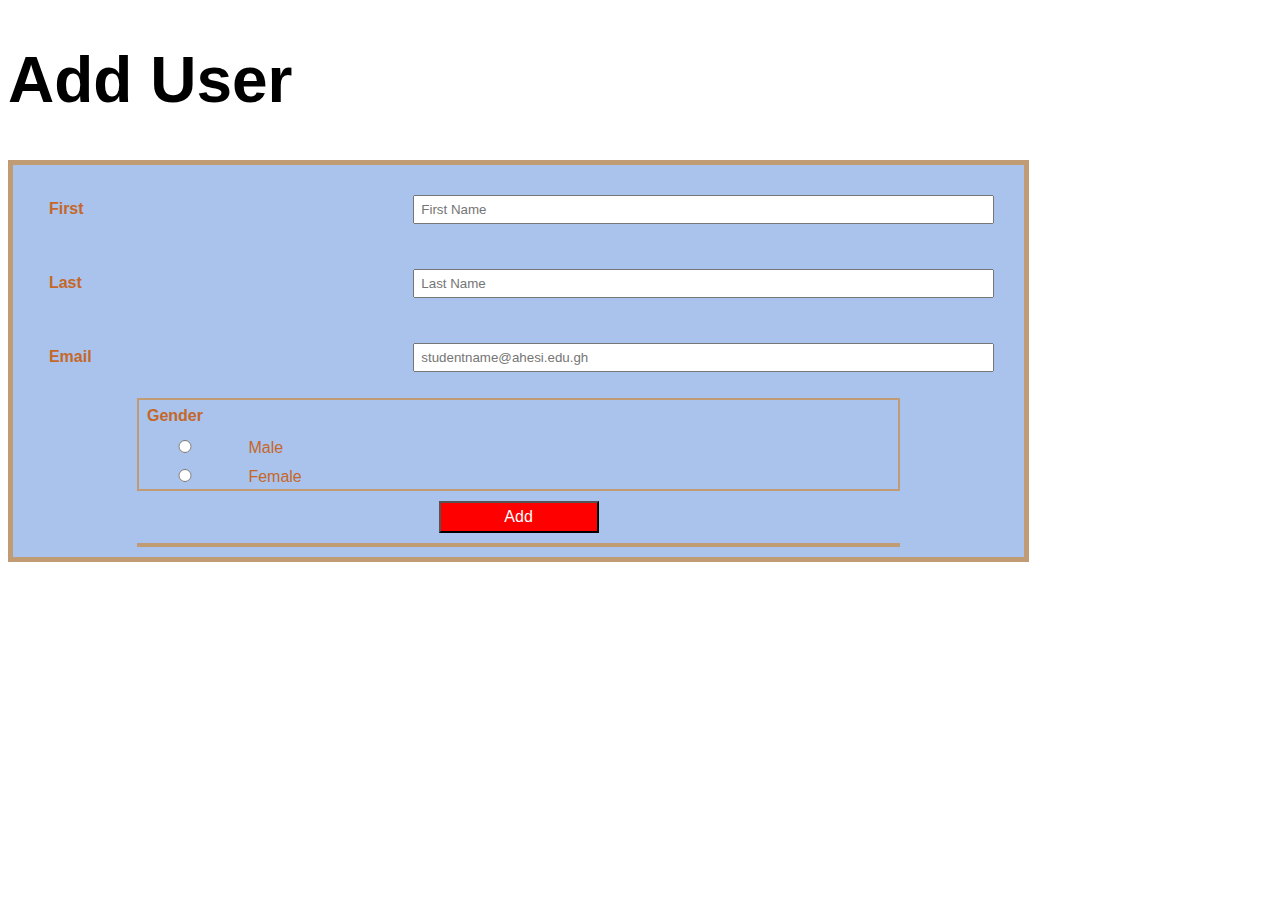
<file: js_practice/index.html>
<!DOCTYPE html>
<html lang="en">
<head>
	<script type="text/javascript" src="index.js"></script>
	<link rel="stylesheet" href="style.css">
	<meta charset="UTF-8">
	<meta name="viewport" content="width=device-width, initial-scale=1.0">
	<title>Document</title>
</head>

<body>

	<h1 id="app"></h1>
	<form id="addForm" class="form-box" method="post" name="myForm" onsubmit="return validateForm()">
		<div class="field-group">
			<label for="first">First</label>
			<input type="text" id="first" name="f_name"  placeholder="First Name" id="danger">
		</div>
			<div class="field-group">
				<label for="last">Last</label>
				<input type="text" id="last" name="l_name" placeholder="Last Name">
		</div>
				<div class="field-group">
					<label for "email">Email</label>
					<input type="email" id="email" name="email"  placeholder="studentname@ahesi.edu.gh">
		</div>
					<div class="radio-box">
						<p>Gender</p>
						<input type="radio" id="male" name="gender" value="Male">
						<label for="male">Male</label><br>
						<input type="radio" id="female" name="gender" value="Female">
						<label for="female">Female</label><br>
		</div>
						<button id="addStudentSubmit" type="submit" value="add">Add</button>
						<div class="radio-box" id="form-errors" style="color: black;"></div>
	</form>

<script>
		// Use DOM to insert text in an element
		const appDiv = document.getElementById('app');
		appDiv.innerHTML = `<h1>Add User</h1>`;
		const form = document.getElementById("addForm");
		// write a function to connect to the listner

		function onSubmit(event) {
			event.preventDefault(); 
			const first= form.elements["f_name"].value;
			const last = form.elements["l_name"].value;
			const email = form.elements['email'].value;
			const gender = form.elements['gender'].value;
			window.alert(`hey ${first} ${last}  you submitted a form. Your email address is ${email} and your gender is ${gender}`);
			console.log(`hey ${first} ${last}  you submitted a form. Your email address is ${email} and your gender is ${gender}`);
		}

		function validateForm() {
			var x = document.forms["myForm"]["f_name"].value;
			var y = document.forms["myForm"]["l_name"].value;
			var z = document.forms["myForm"]["email"].value;
			if (x == " " || y == " " || z == "" || a == " ") {
				document.getElementById('danger').innerHTML = `<h4 style='border: 1px solid red'> </h4>`;
				document.getElementById("form-errors").innerHTML = "ERROR! Names and email cannot be empty";
				return false;
			} else {
				// attach function to the form "submit" event.
				form.addEventListener('submit', onSubmit);
				return true;
			}
		}




		
		
</script>

</body>
</html>
</file>
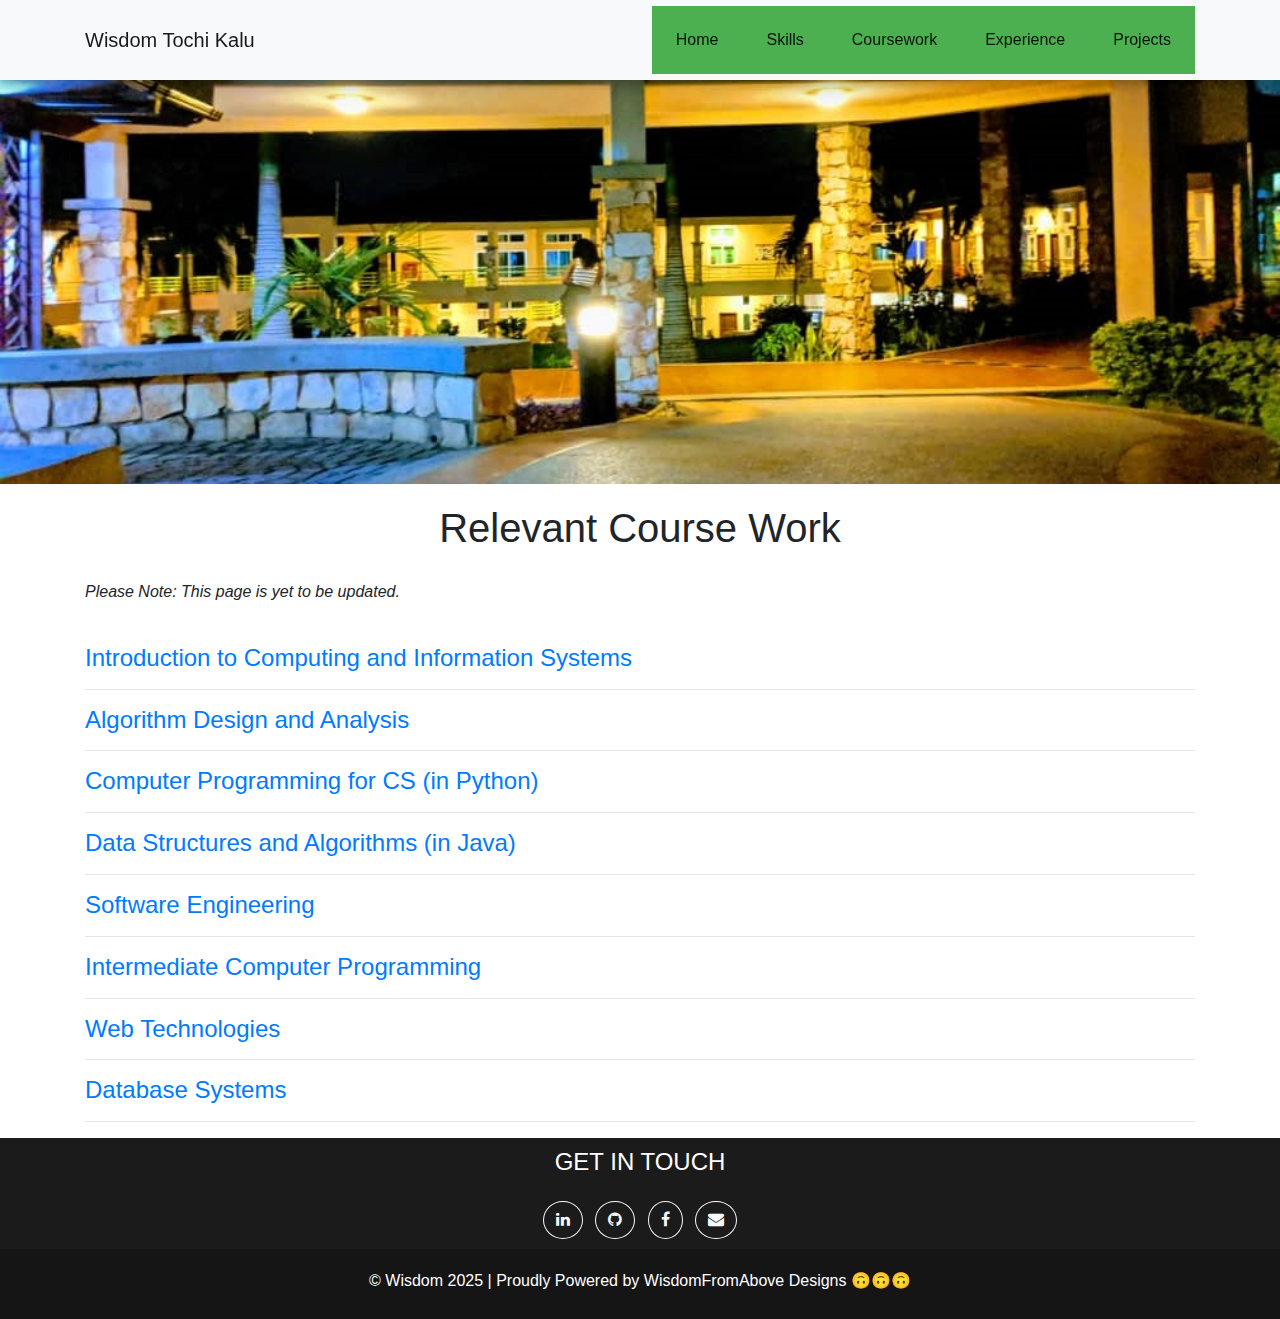
<file: coursework.html>
<!DOCTYPE html>
<html lang="en">
    <head>
        <meta charset="UTF-8">
        <meta name="viewport" content="width=device-width, initial-scale=1.0">
        <title> My Simple Portfolio </title>
    
        <!-- Latest compiled and minified CSS -->
        <link rel="stylesheet" href="https://maxcdn.bootstrapcdn.com/bootstrap/4.5.2/css/bootstrap.min.css">
        <!-- Google Fonts API -->
        <link rel="stylesheet" href="https://fonts.googleapis.com/css?family=Lato">
        <link rel="stylesheet" href="https://fonts.googleapis.com/css?family=Montserrat">
    
        <!-- Font Awesome Icons -->
        <link rel="stylesheet" href="https://cdnjs.cloudflare.com/ajax/libs/font-awesome/4.7.0/css/font-awesome.min.css">
    
        <link rel="stylesheet" href="index.css">
    
    </head>
<body>
    <!-- NAVBAR SECTION -->

<!-- HEADER (NAVBAR) -->
<section id="header">
    <nav class="navbar navbar-expand-lg navbar-light bg-light fixed-top">
        <div class="container">
                <a class="navbar-brand" href="#">Wisdom Tochi Kalu</a>
                <button class="navbar-toggler" type="button" data-toggle="collapse" data-target="#navbarSupportedContent" aria-controls="navbarSupportedContent" aria-expanded="false" aria-label="Toggle navigation">
                <span class="navbar-toggler-icon"></span>
                </button>
                <div class="collapse navbar-collapse" id="navbarSupportedContent">
                <ul class="navbar-nav ml-auto">
                    <li class="nav-item active">
                      <a class="nav-link" href="index.html">Home </a>
                    </li>
                    <li class="nav-item active">
                        <a class="nav-link" href="skills.html">Skills </span></a>
                      </li>
                    <li class="nav-item active">
                        <a class="nav-link" href="coursework.html">Coursework </span></a>
                    </li>
                    <li class="nav-item active">
                        <a class="nav-link" href="experience.html">Experience </a>
                    </li>
                    <li class="nav-item active">
                        <a class="nav-link" href="projects.html">Projects </a>
                    </li>
                  </ul>
        </div>
        </div> 
      </nav>
</section>


    <!--BACKGROUND IMAGE SECTION-->

    <section id="images">
        <div>
            <img src="img/er.jpeg" width="100%" height="15%" />
        </div>
    </section>

<!--WRITE UP SECTION-->

<div class="container">
    <h1 style="text-align: center; padding: 20px;">Relevant Course Work</h1>

    <p> <em> Please Note: This page is yet to be updated.</em></p> 
<br>
<div class="contain">
    <h4><a href="https://www.ashesi.edu.gh/academics/programmes/computer-science/curriculum.html">Introduction to Computing and Information Systems</a></h4>
    <hr>
    
    <h4><a href="https://www.ashesi.edu.gh/academics/programmes/computer-science/curriculum.html">Algorithm Design and Analysis</a></h4>
    <hr>

    <h4><a href="https://www.ashesi.edu.gh/academics/programmes/computer-science/curriculum.html">Computer Programming for CS (in Python)</a></h4>
    <hr>

    <h4><a href="https://www.ashesi.edu.gh/academics/programmes/computer-science/curriculum.html">Data Structures and Algorithms (in Java)</a></h4>
    <hr>
    
    <h4><a href="https://www.ashesi.edu.gh/academics/programmes/computer-science/curriculum.html">Software Engineering</a></h4>
    <hr>

    <h4><a href="https://www.ashesi.edu.gh/academics/programmes/computer-science/curriculum.html">Intermediate Computer Programming</a></h4>
    <hr>

    <h4><a href="https://www.ashesi.edu.gh/academics/programmes/computer-science/curriculum.html">Web Technologies</a></h4>
    <hr>

    <h4><a href="https://www.ashesi.edu.gh/academics/programmes/computer-science/curriculum.html">Database Systems</a></h4>
    <hr>

</div>
</div>



<section id="footer">
    <!-- Footer -->
    <footer class="footer text-center">
        <div class="container">
          <div class="row">
            <div class="col-md-12 mb-12 mb-lg-12">
              <h4 class="text-uppercase mb-4">Get in Touch</h4>
              <ul class="list-inline mb-0">
                <li class="list-inline-item">
                  <a class="btn btn-outline-light btn-social text-center rounded-circle" href="https://www.linkedin.com/in/wisdomkalu">
                    <i class="fa fa-linkedin" target="_blank"></i>
                  </a>
                </li>
                <li class="list-inline-item">
                  <a class="btn btn-outline-light btn-social text-center rounded-circle" href="https://github.com/WisdomFromAbove">
                    <i class="fa fa-github" target="_blank"></i>
                  </a>
                </li>
                <li class="list-inline-item">
                  <a class="btn btn-outline-light btn-social text-center rounded-circle" href="https://web.facebook.com/kaluwisdomtochi/">
                    <i class="fa fa-facebook"></i>
                  </a>
                </li>
                <li class="list-inline-item">
                    <a class="btn btn-outline-light btn-social text-center rounded-circle" href="mailto:wisdom.kalu@ashesi.edu.gh">
                        <i class="fa fa-envelope"></i>
                    </a>
                  </li>
              </ul>
            </div>
          </div>
        </div>
      </footer>

      <div class="footer" style="padding-top: 0; margin-top: 0; background: rgb(22, 21, 21); padding-top: 20px;">
        <p> &copy; Wisdom 2025 | Proudly Powered by WisdomFromAbove Designs 🙃🙃🙃 </p>
    </div>

</section>
<!-- jQuery library -->
<script src="https://ajax.googleapis.com/ajax/libs/jquery/3.5.1/jquery.min.js"></script>

<!-- Popper JS -->
<script src="https://cdnjs.cloudflare.com/ajax/libs/popper.js/1.16.0/umd/popper.min.js"></script>

<!-- Latest compiled JavaScript -->
<script src="https://maxcdn.bootstrapcdn.com/bootstrap/4.5.2/js/bootstrap.min.js"></script>

<style>
    .active {
    background-color: #4CAF50;
    padding: 14px 16px; 
}
</style> 

</body>
</html>
</file>
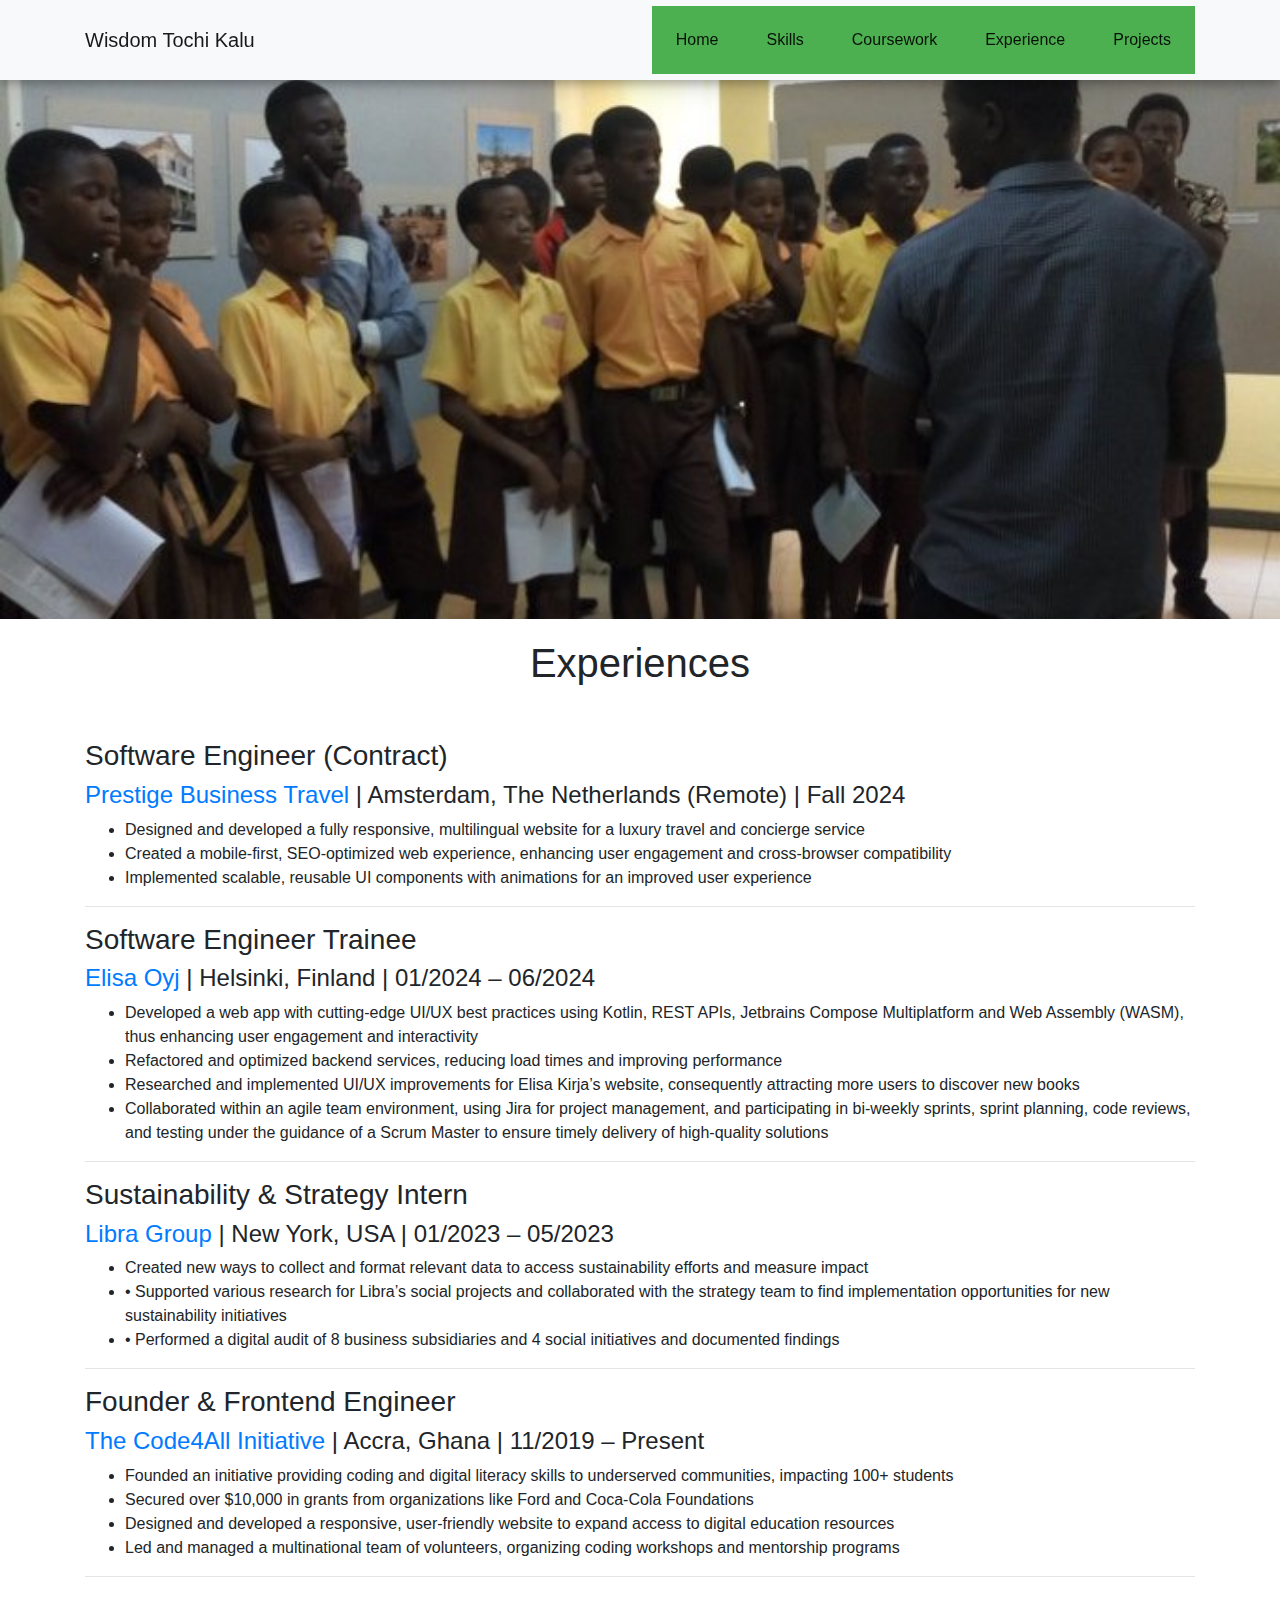
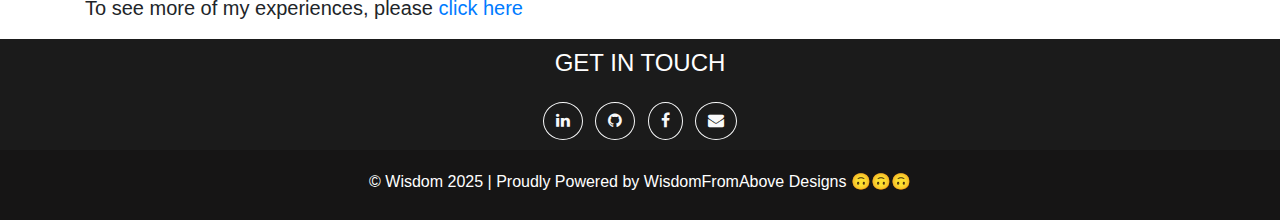
<file: experience.html>
<!DOCTYPE html>
<html lang="en">
    <head>
        <meta charset="UTF-8">
        <meta name="viewport" content="width=device-width, initial-scale=1.0">
        <title> My Simple Portfolio </title>
    
        <!-- Latest compiled and minified CSS -->
        <link rel="stylesheet" href="https://maxcdn.bootstrapcdn.com/bootstrap/4.5.2/css/bootstrap.min.css">
        <!-- Google Fonts API -->
        <link rel="stylesheet" href="https://fonts.googleapis.com/css?family=Lato">
        <link rel="stylesheet" href="https://fonts.googleapis.com/css?family=Montserrat">
    
        <!-- Font Awesome Icons -->
        <link rel="stylesheet" href="https://cdnjs.cloudflare.com/ajax/libs/font-awesome/4.7.0/css/font-awesome.min.css">
    
        <link rel="stylesheet" href="index.css">
    
    </head>
<body>

 <!-- HEADER (NAVBAR) -->
<section id="header">
    <nav class="navbar navbar-expand-lg navbar-light bg-light fixed-top">
        <div class="container">
                <a class="navbar-brand" href="index.html">Wisdom Tochi Kalu</a>
                <button class="navbar-toggler" type="button" data-toggle="collapse" data-target="#navbarSupportedContent" aria-controls="navbarSupportedContent" aria-expanded="false" aria-label="Toggle navigation">
                <span class="navbar-toggler-icon"></span>
                </button>
                <div class="collapse navbar-collapse" id="navbarSupportedContent">
                <ul class="navbar-nav ml-auto">
                    <li class="nav-item active">
                      <a class="nav-link" href="index.html">Home </a>
                    </li>
                    <li class="nav-item active">
                        <a class="nav-link" href="skills.html">Skills </span></a>
                      </li>
                    <li class="nav-item active">
                        <a class="nav-link" href="coursework.html">Coursework </span></a>
                    </li>
                    <li class="nav-item active">
                        <a class="nav-link" href="experience.html">Experience </a>
                    </li>
                    <li class="nav-item active">
                        <a class="nav-link" href="projects.html">Projects </a>
                    </li>
                  </ul>
        </div>
        </div> 
      </nav>
</section>


    <!--BACKGROUND IMAGE SECTION-->

    <section id="images">
        <div>
            <img src="img/yeah.jfif" width="100%" height="15%" />
        </div>
    </section>

<!--WRITE UP SECTION-->
<div class="container">
    <h1 style="text-align: center; padding: 20px;">Experiences</h1>
<br>
<div class="contain">

    <h3>Software Engineer (Contract)</h3>
    <h4><a href="https://prestigebusinesstravel.com">Prestige Business Travel </a> | Amsterdam, The Netherlands (Remote) | Fall 2024</h4>
    <ul>
      <li>Designed and developed a fully responsive, multilingual website for a luxury travel and concierge service</li>

        <li>Created a mobile-first, SEO-optimized web experience, enhancing user engagement and cross-browser compatibility
        </li>

        <li>Implemented scalable, reusable UI components with animations for an improved user experience</li>
    </ul>
    <hr>

    <h3>Software Engineer Trainee</h3>
    <h4><a href="https://elisa.com/corporate/">Elisa Oyj</a> | Helsinki, Finland | 01/2024 – 06/2024</h4>
    <ul>
      <li>Developed a web app with cutting-edge UI/UX best practices using Kotlin, REST APIs, Jetbrains
        Compose Multiplatform and Web Assembly (WASM), thus enhancing user engagement and
        interactivity</li>

        <li>Refactored and optimized backend services, reducing load times and improving performance</li>

        <li>Researched and implemented UI/UX improvements for Elisa Kirja’s website, consequently
          attracting more users to discover new books</li>

        <li>Collaborated within an agile team environment, using Jira for project management, and
          participating in bi-weekly sprints, sprint planning, code reviews, and testing under the guidance
          of a Scrum Master to ensure timely delivery of high-quality solutions</li>
    </ul>
    <hr>

    <h3>Sustainability & Strategy Intern </h3>
    <h4><a href="https://libra.com/">Libra Group</a> | New York, USA | 01/2023 – 05/2023</h4>
    <ul>
      <li>Created new ways to collect and format relevant data to access sustainability efforts and measure impact </li>

        <li>•	Supported various research for Libra’s social projects and collaborated with the strategy team to find 
          implementation opportunities for new sustainability initiatives</li>

        <li>•	Performed a digital audit of 8 business subsidiaries and 4 social initiatives and documented findings</li>
    </ul>
    <hr>



    <h3>Founder & Frontend Engineer</h3>
    <h4><a href="https://thecode4allinitiative.org/">The Code4All Initiative</a> | Accra, Ghana | 11/2019 – Present</h4>
    <ul>
      <li>Founded an initiative providing coding and digital literacy skills to underserved communities, impacting 100+ students</li>

        <li>Secured over $10,000 in grants from organizations like Ford and Coca-Cola Foundations</li>

        <li>Designed and developed a responsive, user-friendly website to expand access to digital education resources</li>

        <li>Led and managed a multinational team of volunteers, organizing coding workshops and mentorship programs</li>
    </ul>
    <hr>
</div>

<p style="font-size: 20px;"> To see more of my experiences, please <a href="https://www.linkedin.com/in/wisdomkalu">click here</a></p>
</div>


<section id="footer">
    <!-- Footer -->
    <footer class="footer text-center">
        <div class="container">
          <div class="row">
            <div class="col-md-12 mb-12 mb-lg-12">
              <h4 class="text-uppercase mb-4">Get in Touch</h4>
              <ul class="list-inline mb-0">
                <li class="list-inline-item">
                  <a class="btn btn-outline-light btn-social text-center rounded-circle" href="https://www.linkedin.com/in/wisdomkalu">
                    <i class="fa fa-linkedin" target="_blank"></i>
                  </a>
                </li>
                <li class="list-inline-item">
                  <a class="btn btn-outline-light btn-social text-center rounded-circle" href="https://github.com/WisdomFromAbove">
                    <i class="fa fa-github" target="_blank"></i>
                  </a>
                </li>
                <li class="list-inline-item">
                  <a class="btn btn-outline-light btn-social text-center rounded-circle" href="https://web.facebook.com/kaluwisdomtochi/">
                    <i class="fa fa-facebook"></i>
                  </a>
                </li>
                <li class="list-inline-item">
                    <a class="btn btn-outline-light btn-social text-center rounded-circle" href="mailto:wisdom.kalu@ashesi.edu.gh">
                        <i class="fa fa-envelope"></i>
                    </a>
                  </li>
              </ul>
            </div>
          </div>
        </div>
      </footer>

      <div class="footer" style="padding-top: 0; margin-top: 0; background: rgb(22, 21, 21); padding-top: 20px;">
        <p> &copy; Wisdom 2025 | Proudly Powered by WisdomFromAbove Designs 🙃🙃🙃</p>
    </div>

</section>
<!-- jQuery library -->
<script src="https://ajax.googleapis.com/ajax/libs/jquery/3.5.1/jquery.min.js"></script>

<!-- Popper JS -->
<script src="https://cdnjs.cloudflare.com/ajax/libs/popper.js/1.16.0/umd/popper.min.js"></script>

<!-- Latest compiled JavaScript -->
<script src="https://maxcdn.bootstrapcdn.com/bootstrap/4.5.2/js/bootstrap.min.js"></script>

<style>
    .active {
    background-color: #4CAF50;
    padding: 14px 16px;
    
}
</style>    

</body>
</html>
</file>
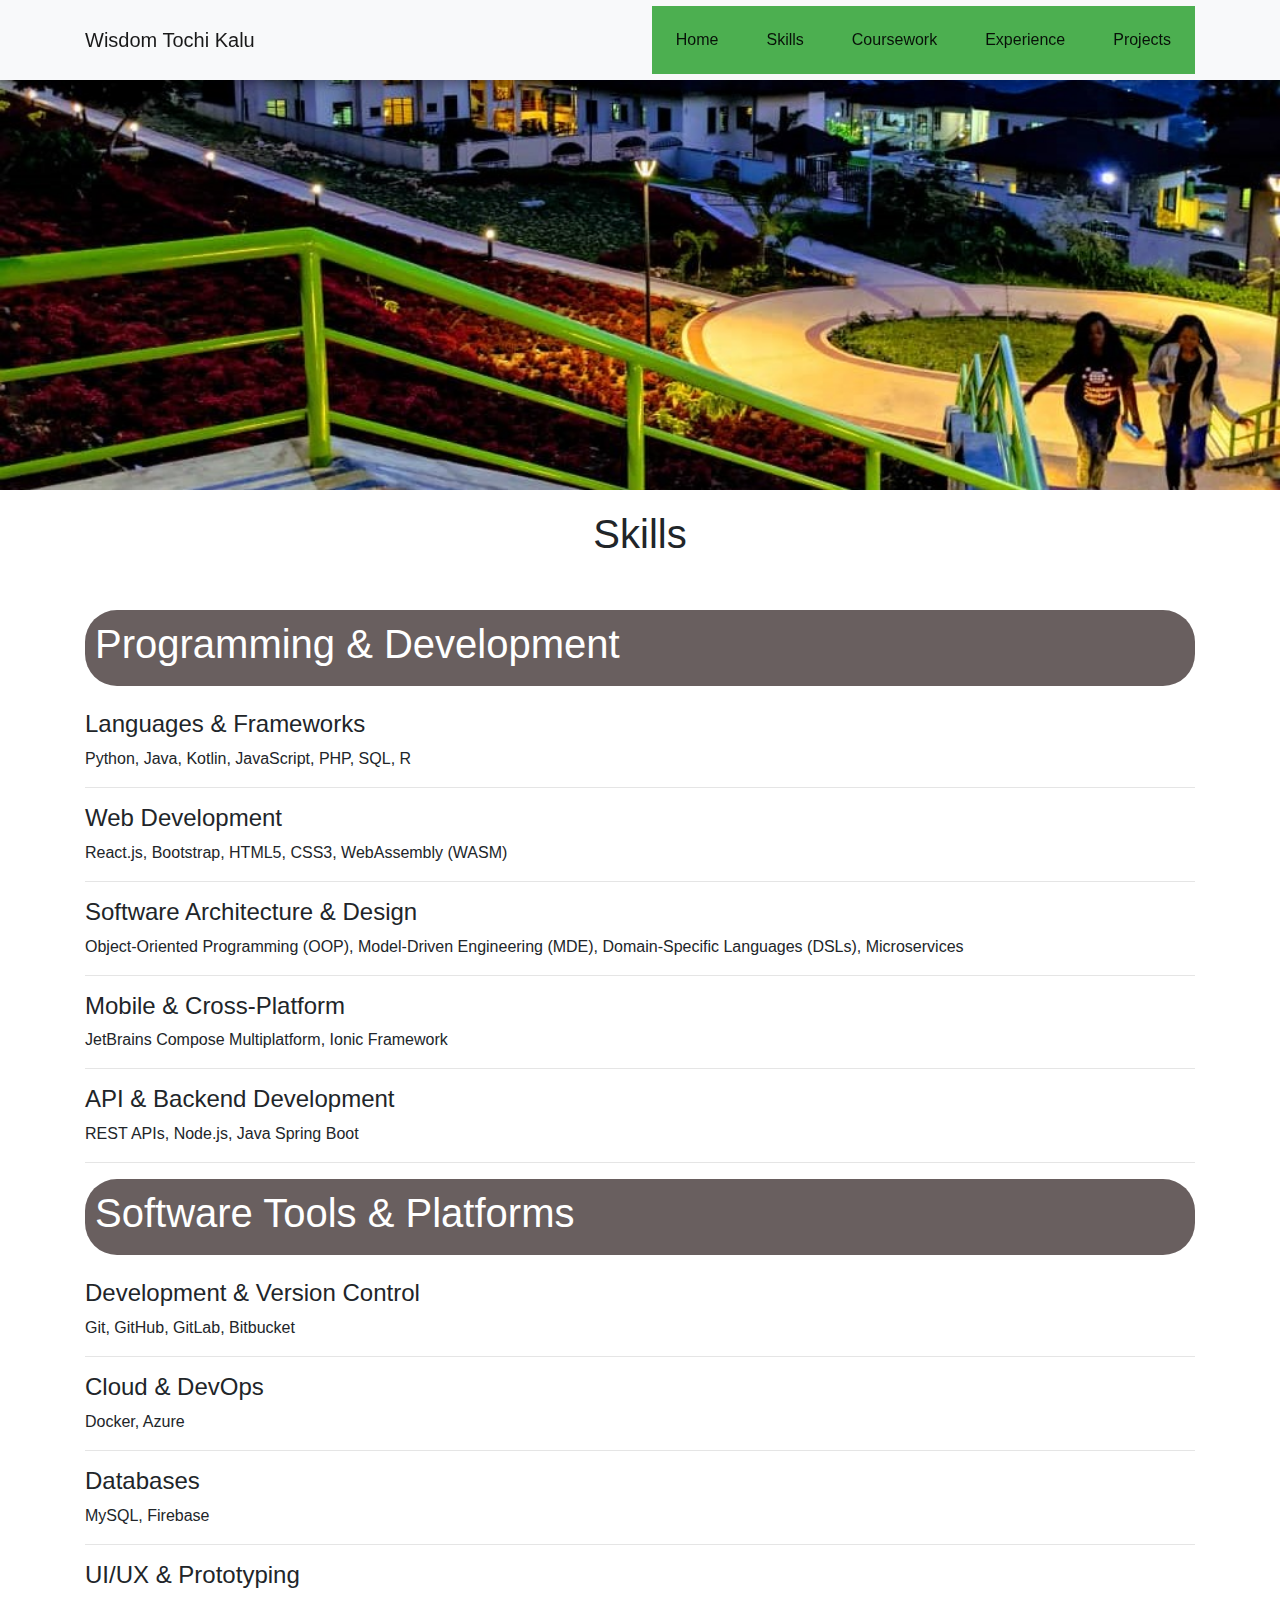
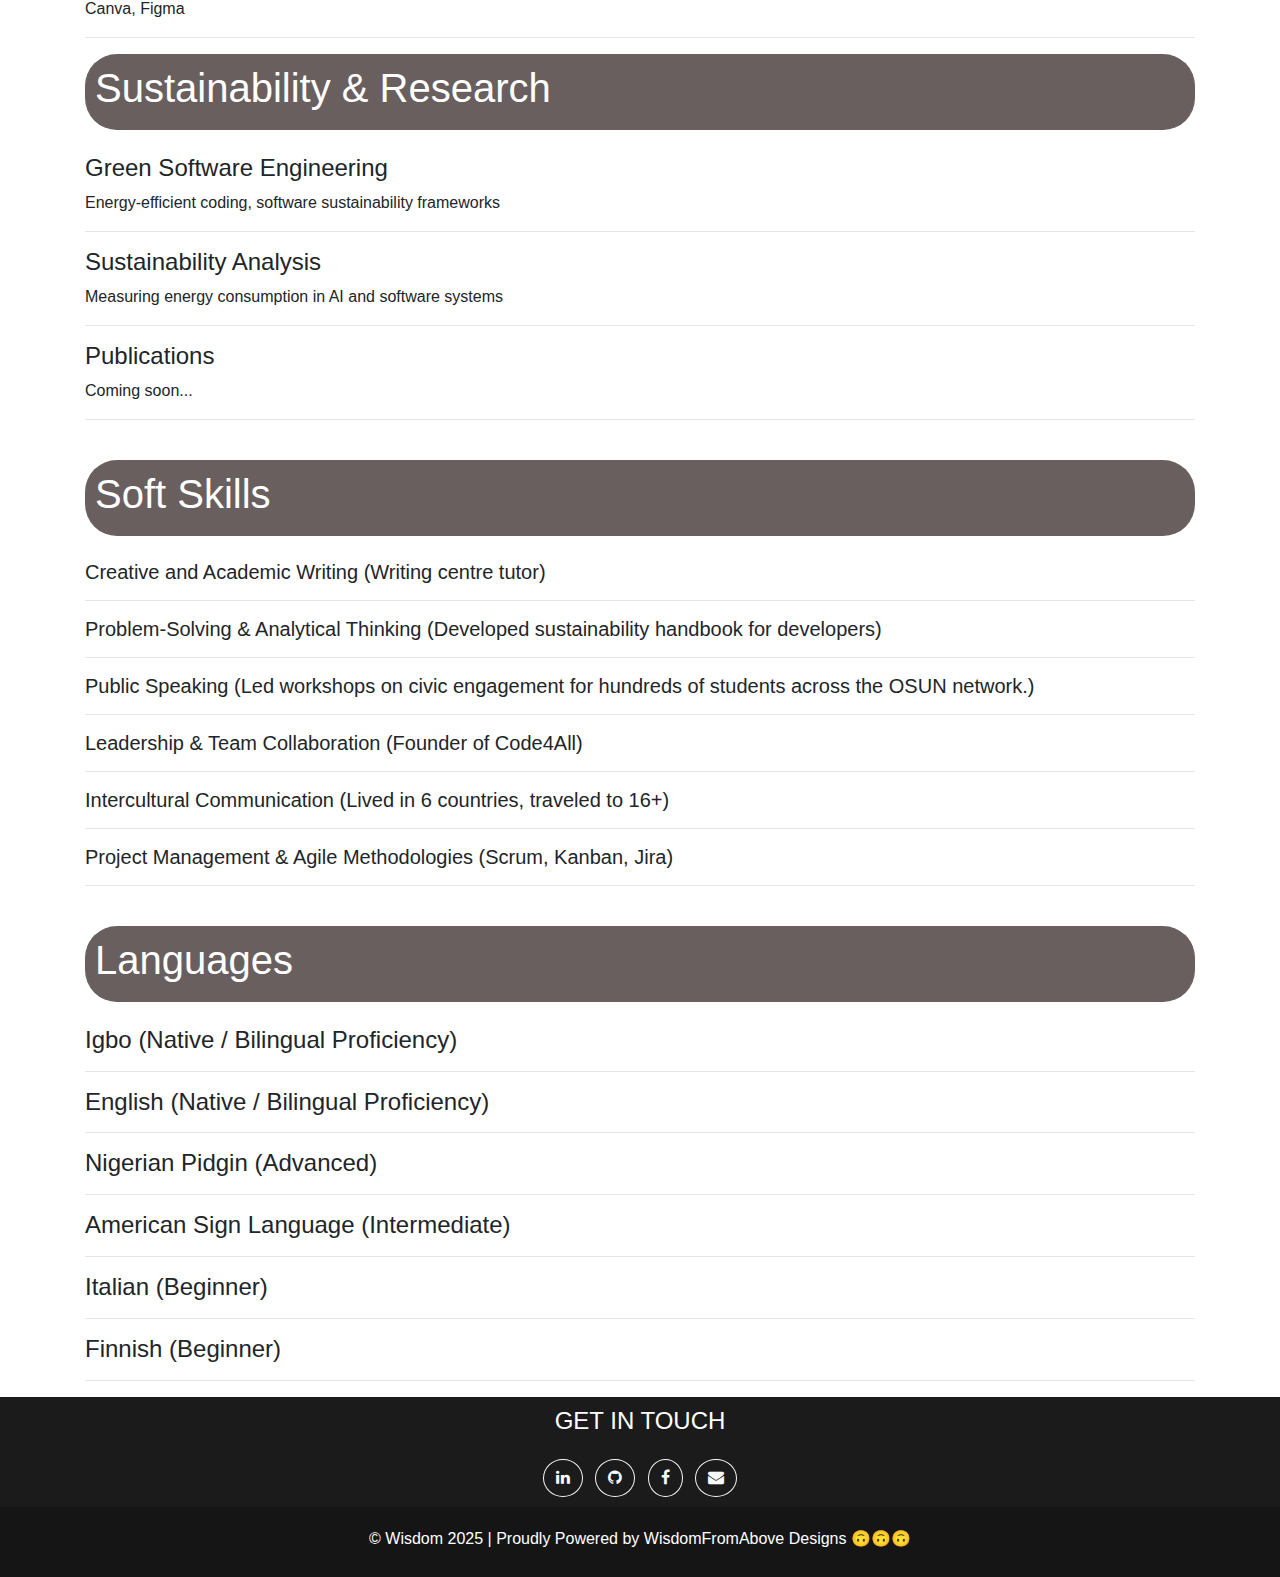
<file: skills.html>
<!DOCTYPE html>
<html lang="en">
    <head>
        <meta charset="UTF-8">
        <meta name="viewport" content="width=device-width, initial-scale=1.0">
        <title> My Simple Portfolio </title>
    
        <!-- Latest compiled and minified CSS -->
        <link rel="stylesheet" href="https://maxcdn.bootstrapcdn.com/bootstrap/4.5.2/css/bootstrap.min.css">
        <!-- Google Fonts API -->
        <link rel="stylesheet" href="https://fonts.googleapis.com/css?family=Lato">
        <link rel="stylesheet" href="https://fonts.googleapis.com/css?family=Montserrat">
    
        <!-- Font Awesome Icons -->
        <link rel="stylesheet" href="https://cdnjs.cloudflare.com/ajax/libs/font-awesome/4.7.0/css/font-awesome.min.css">
    
        <link rel="stylesheet" href="index.css">
    
    </head>
<body>

<!-- HEADER (NAVBAR) -->
<section id="header">
    <nav class="navbar navbar-expand-lg navbar-light bg-light fixed-top">
        <div class="container">
                <a class="navbar-brand" href="index.html">Wisdom Tochi Kalu</a>
                <button class="navbar-toggler" type="button" data-toggle="collapse" data-target="#navbarSupportedContent" aria-controls="navbarSupportedContent" aria-expanded="false" aria-label="Toggle navigation">
                <span class="navbar-toggler-icon"></span>
                </button>
                <div class="collapse navbar-collapse" id="navbarSupportedContent">
                <ul class="navbar-nav ml-auto">
                    <li class="nav-item active">
                      <a class="nav-link" href="index.html">Home </a>
                    </li>
                    <li class="nav-item active">
                        <a class="nav-link" href="skills.html">Skills </span></a>
                      </li>
                    <li class="nav-item active">
                        <a class="nav-link" href="coursework.html">Coursework </span></a>
                    </li>
                    <li class="nav-item active">
                        <a class="nav-link" href="experience.html">Experience </a>
                    </li>
                    <li class="nav-item active">
                        <a class="nav-link" href="projects.html">Projects </a>
                    </li>
                  </ul>
        </div>
        </div> 
      </nav>
</section>


    <!--BACKGROUND IMAGE SECTION-->

    <section id="images">
        <div>
            <img src="img/opo.jpeg" width="100%" height="15%" />
        </div>
    </section>

<!--WRITE UP SECTION-->
<div class="container">
    <h1 style="text-align: center; padding: 20px;">Skills</h1>
<br>
<div class="contain">
    <div style="background: rgb(105, 95, 95); color: white; padding: 10px; border-radius: 2rem;">
        <h1>Programming & Development</h1>
    </div>
    <br>
    <h4>Languages & Frameworks</h4> 
    <p>Python, Java, Kotlin, JavaScript, PHP, SQL, R</p>
    <hr>

    <h4>Web Development</h4>
    <p>React.js, Bootstrap, HTML5, CSS3, WebAssembly (WASM)</p>
    <hr>

    <h4>Software Architecture & Design</h4>
    <p>Object-Oriented Programming (OOP), Model-Driven Engineering (MDE), Domain-Specific Languages (DSLs), Microservices</p>
    <hr>

    <h4>Mobile & Cross-Platform</h4>
    <p>JetBrains Compose Multiplatform, Ionic Framework</p>
    <hr>

    <h4>API & Backend Development</h4>
    <p>REST APIs, Node.js, Java Spring Boot</p>
    <hr>

    <div style="background: rgb(105, 95, 95); color: white; padding: 10px; border-radius: 2rem;">
      <h1>Software Tools & Platforms</h1>
    </div>
    <br>

    <h4>Development & Version Control </h4>
    <p>Git, GitHub, GitLab, Bitbucket</p>
    <hr>

    <h4>Cloud & DevOps</h4>
    <p>Docker, Azure</p>
    <hr>

    <h4>Databases</h4>
    <p>MySQL, Firebase</p>
    <hr>

    <h4>UI/UX & Prototyping</h4>
    <p>Canva, Figma</p>
    <hr>

    <div style="background: rgb(105, 95, 95); color: white; padding: 10px; border-radius: 2rem;">
      <h1>Sustainability & Research</h1>
    </div>
    <br>

    <h4>Green Software Engineering</h4>
    <p>Energy-efficient coding, software sustainability frameworks</p>
    <hr>

    <h4>Sustainability Analysis</h4>
    <p>Measuring energy consumption in AI and software systems</p>
    <hr>

    <h4>Publications</h4>
    <p>Coming soon...</p>
    <hr>
    <br>

    <div style="background: rgb(105, 95, 95); color: white; padding: 10px; border-radius: 2rem;">
        <h1>Soft Skills</h1>
    </div>
    <br>

    <h5>Creative and Academic Writing (Writing centre tutor) </5>
    <hr>

    <p>Problem-Solving & Analytical Thinking (Developed sustainability handbook for developers)</p>
    <hr>

    <h5>Public Speaking (Led workshops on civic engagement for hundreds of students across the OSUN network.)</h5>
    <hr>

    <h5>Leadership & Team Collaboration (Founder of Code4All) </h5>
    <hr>

    <h5>Intercultural Communication (Lived in 6 countries, traveled to 16+) </h5>
    <hr>

    <h5>Project Management & Agile Methodologies (Scrum, Kanban, Jira)</h5>
    <hr>
    <br>

    <div style="background: rgb(105, 95, 95); color: white; padding: 10px; border-radius: 2rem;">
        <h1>Languages</h1>
    </div>
    <br>

    <h4>Igbo (Native / Bilingual Proficiency)</h4>
    <hr>
    
    <h4>English (Native / Bilingual Proficiency) </h4>
    <hr>

    <h4>Nigerian Pidgin (Advanced) </h4>
    <hr>

    <h4>American Sign Language (Intermediate) </h4>
    <hr>

    <h4>Italian (Beginner) </h4>
    <hr>

    <h4>Finnish (Beginner) </h4>
    <hr>
</div>
</div>



<section id="footer">
    <!-- Footer -->
    <footer class="footer text-center">
        <div class="container">
          <div class="row">
            <div class="col-md-12 mb-12 mb-lg-12">
              <h4 class="text-uppercase mb-4">Get in Touch</h4>
              <ul class="list-inline mb-0">
                <li class="list-inline-item">
                  <a class="btn btn-outline-light btn-social text-center rounded-circle" href="https://www.linkedin.com/in/wisdomkalu">
                    <i class="fa fa-linkedin" target="_blank"></i>
                  </a>
                </li>
                <li class="list-inline-item">
                  <a class="btn btn-outline-light btn-social text-center rounded-circle" href="https://github.com/WisdomFromAbove">
                    <i class="fa fa-github" target="_blank"></i>
                  </a>
                </li>
                <li class="list-inline-item">
                  <a class="btn btn-outline-light btn-social text-center rounded-circle" href="https://web.facebook.com/kaluwisdomtochi/">
                    <i class="fa fa-facebook"></i>
                  </a>
                </li>
                <li class="list-inline-item">
                    <a class="btn btn-outline-light btn-social text-center rounded-circle" href="mailto:wisdom.kalu@ashesi.edu.gh">
                        <i class="fa fa-envelope"></i>
                    </a>
                  </li>
              </ul>
            </div>
          </div>
        </div>
      </footer>

      <div class="footer" style="padding-top: 0; margin-top: 0; background: rgb(22, 21, 21); padding-top: 20px;">
        <p> &copy; Wisdom 2025 | Proudly Powered by WisdomFromAbove Designs 🙃🙃🙃 </p>
    </div>

</section>
<!-- jQuery library -->
<script src="https://ajax.googleapis.com/ajax/libs/jquery/3.5.1/jquery.min.js"></script>

<!-- Popper JS -->
<script src="https://cdnjs.cloudflare.com/ajax/libs/popper.js/1.16.0/umd/popper.min.js"></script>

<!-- Latest compiled JavaScript -->
<script src="https://maxcdn.bootstrapcdn.com/bootstrap/4.5.2/js/bootstrap.min.js"></script>

<style>
    .active {
    background-color: #4CAF50;
    padding: 14px 16px;
    
}
</style> 
    
</body>
</html>
</file>
<file: js_practice/style.css>
:root {
  --layout-bg: rgb(192, 155, 116);
  --layout-text: rgb(197, 103, 40);
  --content-bg: rgb(170, 195, 236);
  --content-text: rgb(197, 103, 40);
  --action-bg: red;
  --action-text: white;
  --error-text: yellow;
}
html {
  font: 1em sans-serif;
}
.form-box {
  background-color: var(--content-bg);
  color: var(--content-text);
  width: 80%;
  border: 5px solid rgb(192, 155, 116);
  margin: 0%;
  padding: 0%;
  display: flex;
  flex-flow: column wrap;
  justify-content: left;
}
.form-box .field-group {
  flex: 0 1 75%;
  display: flex;
  flex-flow: row wrap;
  margin: 2%;
  align-items: flex-start;
}

.form-box .field-group input {
  padding: 5px 6px;
  flex: 5 2;
  /* width: 30em; */
  margin: 1%;
}
.form-box .field-group label {
  font-weight: bold;
  flex: 3 1;
  padding: 5px 6px;
  margin: 1%;
}
.form-box .field-group .short-column {
  display: flex;
  flex: 0 1 12%;
  flex-flow: column;
  align-items: center;
}
.form-box .field-group .short-column label {
  flex: 0 1 18%;
  padding: 0;
  justify-content: center;
  align-content: space-around;
}
.form-box .field-group .short-column input[type="checkbox"]:focus {
  flex: 0 1 20%;
  padding: 0;
  justify-content: center;
  align-content: space-around;
  color: red;
}

.form-box .field-group .short-column input[type="checkbox"] {
  flex: 0 1 20%;
  padding: 0;
  justify-content: center;
  color: yellow;
}

.form-box button {
  background-color: red;
  flex: 3 1;
  align-self: center;
  width: 10rem;
  color: white;
  padding: 5px 6px;
  text-align: center;
  display: inline-block;
  font-size: 1em;
}
.form-box button:disabled {
  background-color: gray;
}
.form-box input {
  width: 30%;
  padding: 5px 6px;
  margin: 1%;
}
.form-box label {
  width: 10%;
  font-weight: bold;
  padding: 5px 6px;
  margin: 1%;
}
.form-box .hidden {
  visibility: hidden;
}
.form-box .radio-box {
  align-self: center;
  flex: 5 1;
  background-color: var(--content-bg);
  color: var(--content-text);
  width: 75%;
  border: 2px solid rgb(192, 155, 116);
  margin: 1%;
  padding: 0%;
}
.form-box .radio-box p {
  color: var(--content-text);
  font-weight: bold;
  width: 100%;
  margin: 1%;
  padding: 0%;
}
.form-box .radio-box input {
  width: 10%;
}
.form-box .radio-box input + label {
  width: 30%;
  font-weight: normal;
}
.form-box .error-msg {
  border: 1px solid var(--error-text);
  color: var(--error-text);
  background-color: var(--action-bg);
}
.form-box .info-msg {
  color: var(--layout-text);
  font-size: 0.25em;
}
</file>
<file: index.css>
body {
    padding: 0px;
    margin: 0px;
}
.colorness {
    color: black;
}

.colorness:hover {
    color: red;
}

nav {
    background-color: #1b1b1b !important;
}

#banner {
    background: url("splash.png");
    height: 100vh;
    background-size: cover;
    background-position: center;
    padding-top: 20%;
}

#jumbo {
    padding-top: 20px;
}

.footer {
    background: #1b1b1b;
    padding: 10px;
    margin-top: 5px;
    color: white;
    text-align: center;
}

.about-me {
    margin-top: 6%;
}

.Mycontainer {
    display: flex;
    flex-direction: row;
    flex-wrap: wrap;
    gap: 12px;
}

.element1 {
    flex: 40%;
    text-align: center;
    padding-top: 10px;
}

.connect {
    display: flex;
}


.element2 {
    flex: 55%;
}

.next1 {
    flex: 100%;
    text-align: left;
    font-size: 20px;
}

section .secondContainer {
    display: flex;
    flex-wrap: wrap;
    gap: 5px;
    margin-bottom: 30px;
}

/* Ensures all images have the same height while maintaining aspect ratio */
.secondContainer img {
    width: 100%;  /* Makes sure images scale responsively */
    height: 500px; /* Set a fixed height */
    object-fit: cover; /* Ensures images fit without distortion */
    border-radius: 10px; /* Optional: Gives images rounded corners for a modern look */
}


.element4 {
    flex: 33%;
}

.element5 {
    flex: 33%;
}

.element6 {
    flex: 33%;
}
 section #footer {
     margin-top: 20px;
 }

.navbar {
    box-shadow: 0 4px 8px 0 rgba(0, 0, 0, 0.2), 0 6px 20px 0 rgba(0, 0, 0, 0.19) !important;
    color: rgb(13,13,69);
    height: 80px;
}

.navbar a:hover {
    border-bottom: 3px solid rgb(13,13,69) !important;
}

/* Ignore this. I'll explain later */
@media only screen and (max-width: 700px) {
    #centerMe {
        padding-top: 30%;
    }

    .about-me {
        margin-top: 12%;
    }

    .element1 {
        flex: 50%;
        text-align: center;
    }
    
    .element2 {
        flex: 50%;
    }

    .navbar a:hover {
        border-bottom: none !important;
    }
    
    
  }

  @media only screen and (max-width: 545px) {
    .about-me {
        padding-top: 60px;
    }
  }
</file>
